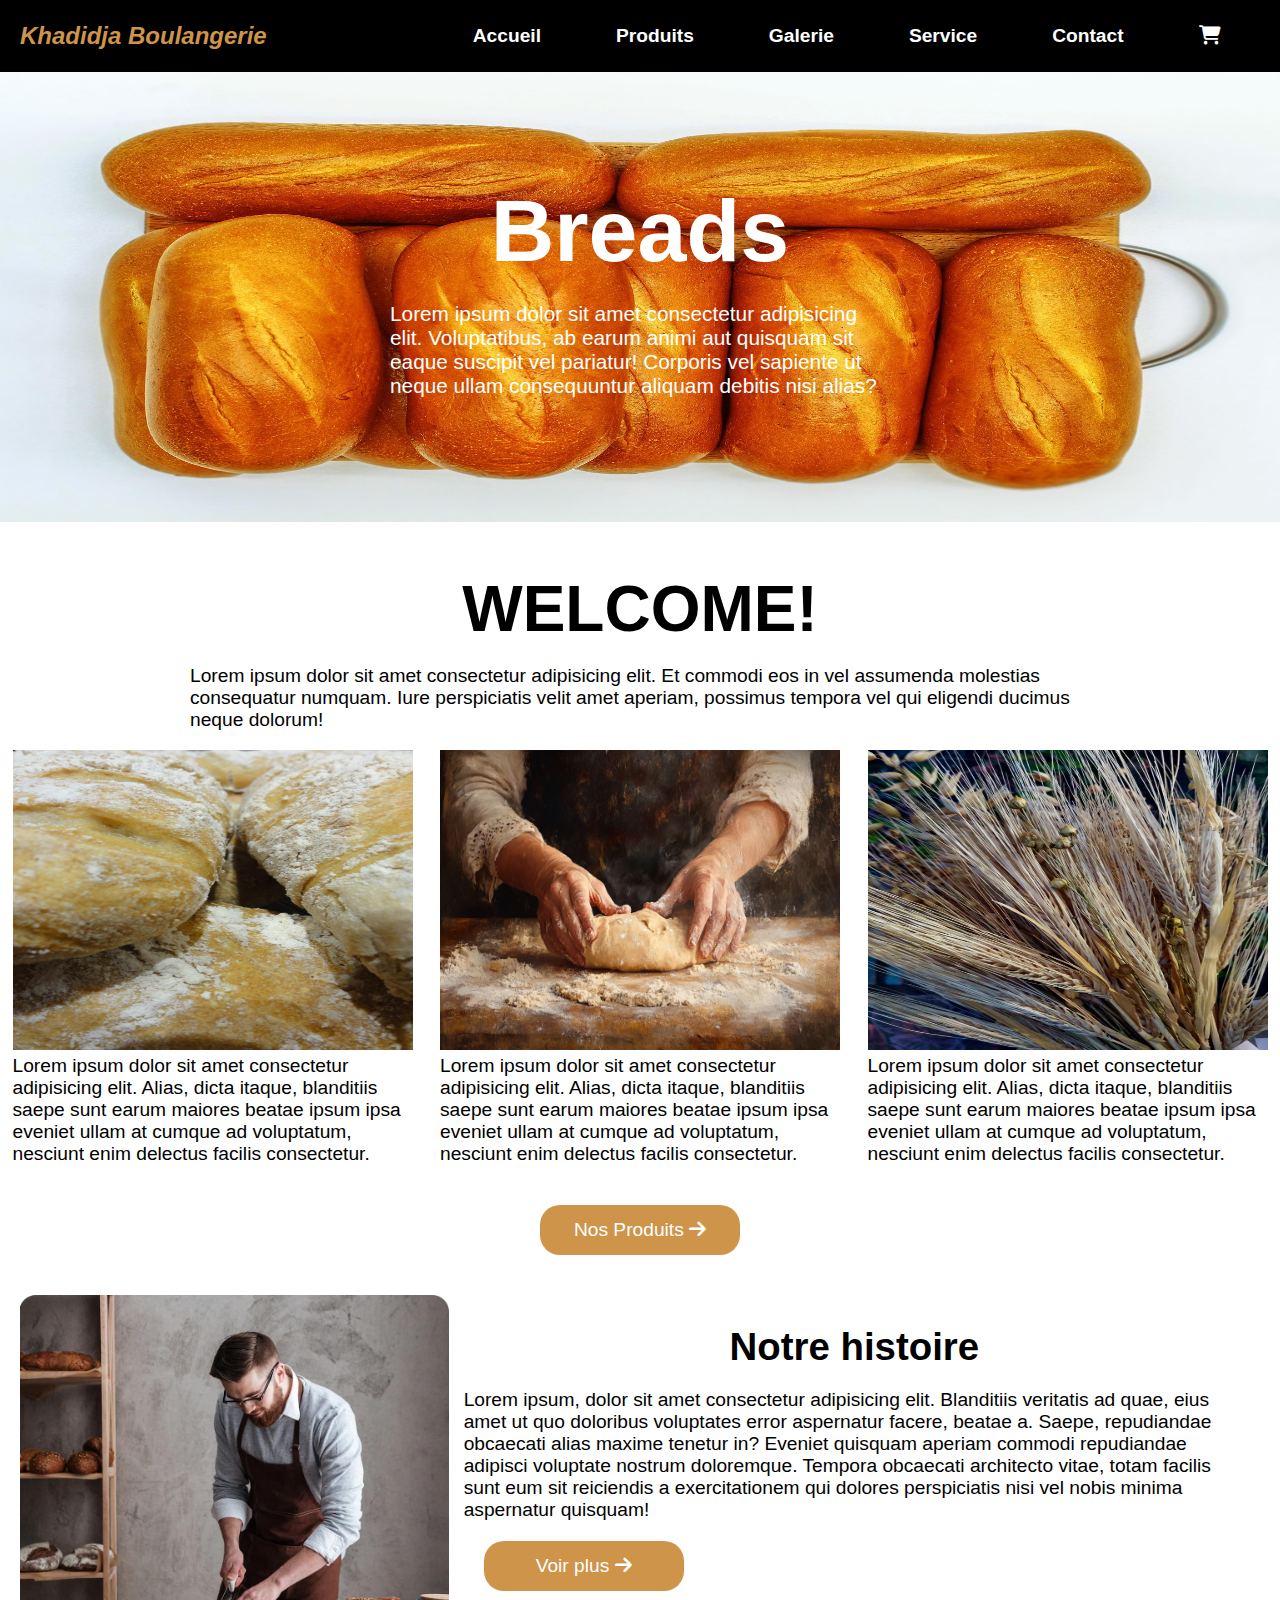
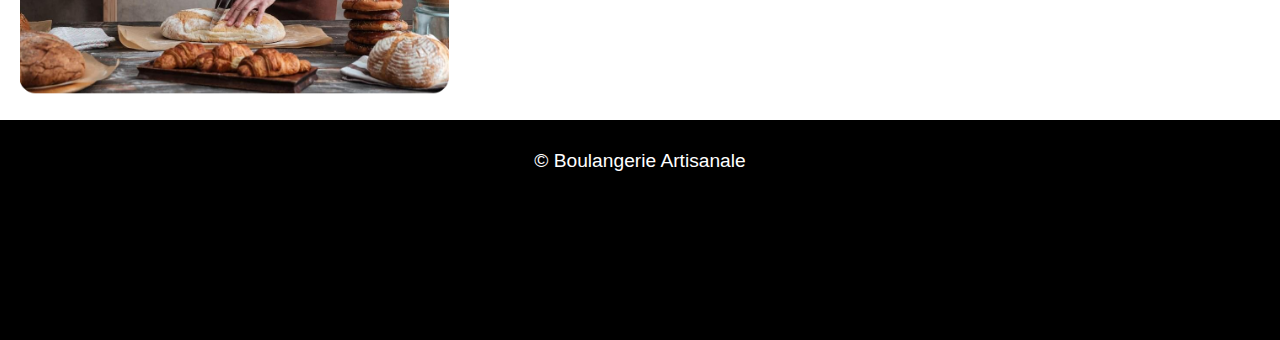
<file: index.html>
<!DOCTYPE html>
<html lang="en">
<head>
    <meta charset="UTF-8">
    <meta name="viewport" content="width=device-width, initial-scale=1.0">
    <title>Boulangerie</title>
    <link rel="stylesheet" href="https://cdnjs.cloudflare.com/ajax/libs/font-awesome/6.7.2/css/all.min.css" 
    integrity="sha512-Evv84Mr4kqVGRNSgIGL/F/aIDqQb7xQ2vcrdIwxfjThSH8CSR7PBEakCr51Ck+w+/U6swU2Im1vVX0SVk9ABhg==" 
    crossorigin="anonymous" referrerpolicy="no-referrer" />
    <link rel="stylesheet" href="assets/css/main.css">
</head>
<body>
   <header class="flex aic">
    <div class="logo flex-1">
        Khadidja Boulangerie
    </div>
    <nav class="flex-2 flex jcc">
        <ul class="ulisted flex gap-25">
            <li class="nav-item"><a href="/">Accueil</a></li>
            <li class="nav-item"><a href="product.html">Produits</a></li>
            <li class="nav-item"><a href="galerie.html">Galerie</a></li>
            <li class="nav-item"><a href="service.html">Service</a></li>
            <li class="nav-item"><a href="contact.html">Contact</a></li>
            <li class="nav-item"><a href="panier.html"><i class="fa-solid fa-cart-shopping"></i></a></li>
        </ul>
    </nav>
    <div id="collapse" class="none">
        <i class="fa-solid fa-bars"></i>
    </div>
    <div id="menu-mobile" class="none">
        <div class="menu-header">
            <h1>Boulangerie Artisanale</h1>
        </div>
        <div class="menu-content">
            <ul class="ulisted">
                <li class="nav-item"><a href="/">Accueil</a></li>
                <li class="nav-item"><a href="product.html">Produits</a></li>
                <li class="nav-item"><a href="galerie.html">Galerie</a></li>
                <li class="nav-item"><a href="service.html">Service</a></li>
                <li class="nav-item"><a href="contact.html">Contact</a></li>
                <li class="nav-item"><a href="panier.html"><i class="fa-solid fa-cart-shopping"></i></a></li>
            </ul>
        </div>
        <div class="menu-footer">
        </div>
    </div>
   </header>

   <section class="bakery-slides relative">
       <div class="slide-item absolute">
         <div class="slide-image">
            <img src="assets/media/image/slide/loaf-4685732_1920.jpg" alt="">
         </div>
         <div class="slide-details absolute">
             <div class="slide-title"><h1>Breads</h1></div>
             <p class="slide-description">
                Lorem ipsum dolor sit amet consectetur adipisicing elit. Voluptatibus, 
                ab earum animi aut quisquam sit eaque suscipit vel pariatur! Corporis
                 vel sapiente ut neque ullam consequuntur aliquam debitis nisi alias?
             </p>
         </div>
       </div>
       <div class="slide-item absolute">
         <div class="slide-image">
            <img src="assets/media/image/slide/baked-3824664_1280.jpg" alt="">
         </div>
         <div class="slide-details absolute">
             <div class="slide-title"><h1>Breads</h1></div>
             <p class="slide-description">
                Lorem ipsum dolor sit amet consectetur adipisicing elit. Voluptatibus, 
                ab earum animi aut quisquam sit eaque suscipit vel pariatur! Corporis
                 vel sapiente ut neque ullam consequuntur aliquam debitis nisi alias?
             </p>
         </div>
       </div>
       <div class="slide-item absolute">
         <div class="slide-image">
            <img src="assets/media/image/slide/bread-101636_1280.jpg" alt="">
         </div>
         <div class="slide-details absolute">
             <div class="slide-title"><h1>Breads</h1></div>
             <p class="slide-description">
                Lorem ipsum dolor sit amet consectetur adipisicing elit. Voluptatibus, 
                ab earum animi aut quisquam sit eaque suscipit vel pariatur! Corporis
                 vel sapiente ut neque ullam consequuntur aliquam debitis nisi alias?
             </p>
         </div>
       </div>
   </section>

   <section class="presentation">
       <div class="section-title iden">
           <div class="title flex jcc">
                 <h1>Welcome!</h1>
           </div>
           <div class="text">
             <p>Lorem ipsum dolor sit amet consectetur adipisicing elit. Et commodi eos in vel assumenda molestias consequatur numquam. Iure perspiciatis velit amet aperiam, possimus tempora vel qui eligendi ducimus neque dolorum!</p>
           </div>
       </div>
       <div class="illustration-items flex jcse wrap gap-15">
          <div class="illustration-item">
            <div class="image">
                <img src="assets/media/image/presentation/bread-460482_1280.jpg" alt="illustration">
            </div>
            <div class="image-details">
                Lorem ipsum dolor sit amet consectetur adipisicing elit. Alias, dicta itaque, blanditiis saepe sunt earum maiores beatae ipsum ipsa eveniet ullam at cumque ad voluptatum, nesciunt enim delectus facilis consectetur.
            </div>
          </div>
          <div class="illustration-item">
            <div class="image">
                <img src="assets/media/image/presentation/generated-9258754_1920.jpg" alt="illustration">
            </div>
            <div class="image-details">
                Lorem ipsum dolor sit amet consectetur adipisicing elit. Alias, dicta itaque, blanditiis saepe sunt earum maiores beatae ipsum ipsa eveniet ullam at cumque ad voluptatum, nesciunt enim delectus facilis consectetur.
            </div>
          </div>
          <div class="illustration-item">
            <div class="image">
                <img src="assets/media/image/presentation/rye-5183069_1280.jpg" alt="illustration">
            </div>
            <div class="image-details">
                Lorem ipsum dolor sit amet consectetur adipisicing elit. Alias, dicta itaque, blanditiis saepe sunt earum maiores beatae ipsum ipsa eveniet ullam at cumque ad voluptatum, nesciunt enim delectus facilis consectetur.
            </div>
          </div>
       </div>
       <div class="btn-our-product flex jcc">
         <a href="product.html">
            Nos Produits
            <i class="fa-solid fa-arrow-right"></i>
         </a>
       </div>
   </section>

   <section class="history flex">
       <div class="history-image">
          <img src="/assets/media/image/history/history.png" alt="">
       </div>
       <div class="content">
           <div class="history-title">
              <h1>Notre histoire</h1>
           </div>
           <div class="history-details">
              Lorem ipsum, dolor sit amet consectetur adipisicing elit. Blanditiis veritatis ad quae, eius amet ut quo doloribus voluptates error aspernatur facere, beatae a. Saepe, repudiandae obcaecati alias maxime tenetur in?
              Eveniet quisquam aperiam commodi repudiandae adipisci voluptate nostrum doloremque. Tempora obcaecati architecto vitae, totam facilis sunt eum sit reiciendis a exercitationem qui dolores perspiciatis nisi vel nobis minima aspernatur quisquam!
           </div>
           <div class="btn">
              <a href="">
                Voir plus <i class="fa-solid fa-arrow-right"></i>
            </a>
           </div>
       </div>
   </section>

   <footer>
    <p>&copy; Boulangerie Artisanale</p>
   </footer>





</body>
</html>
</file>
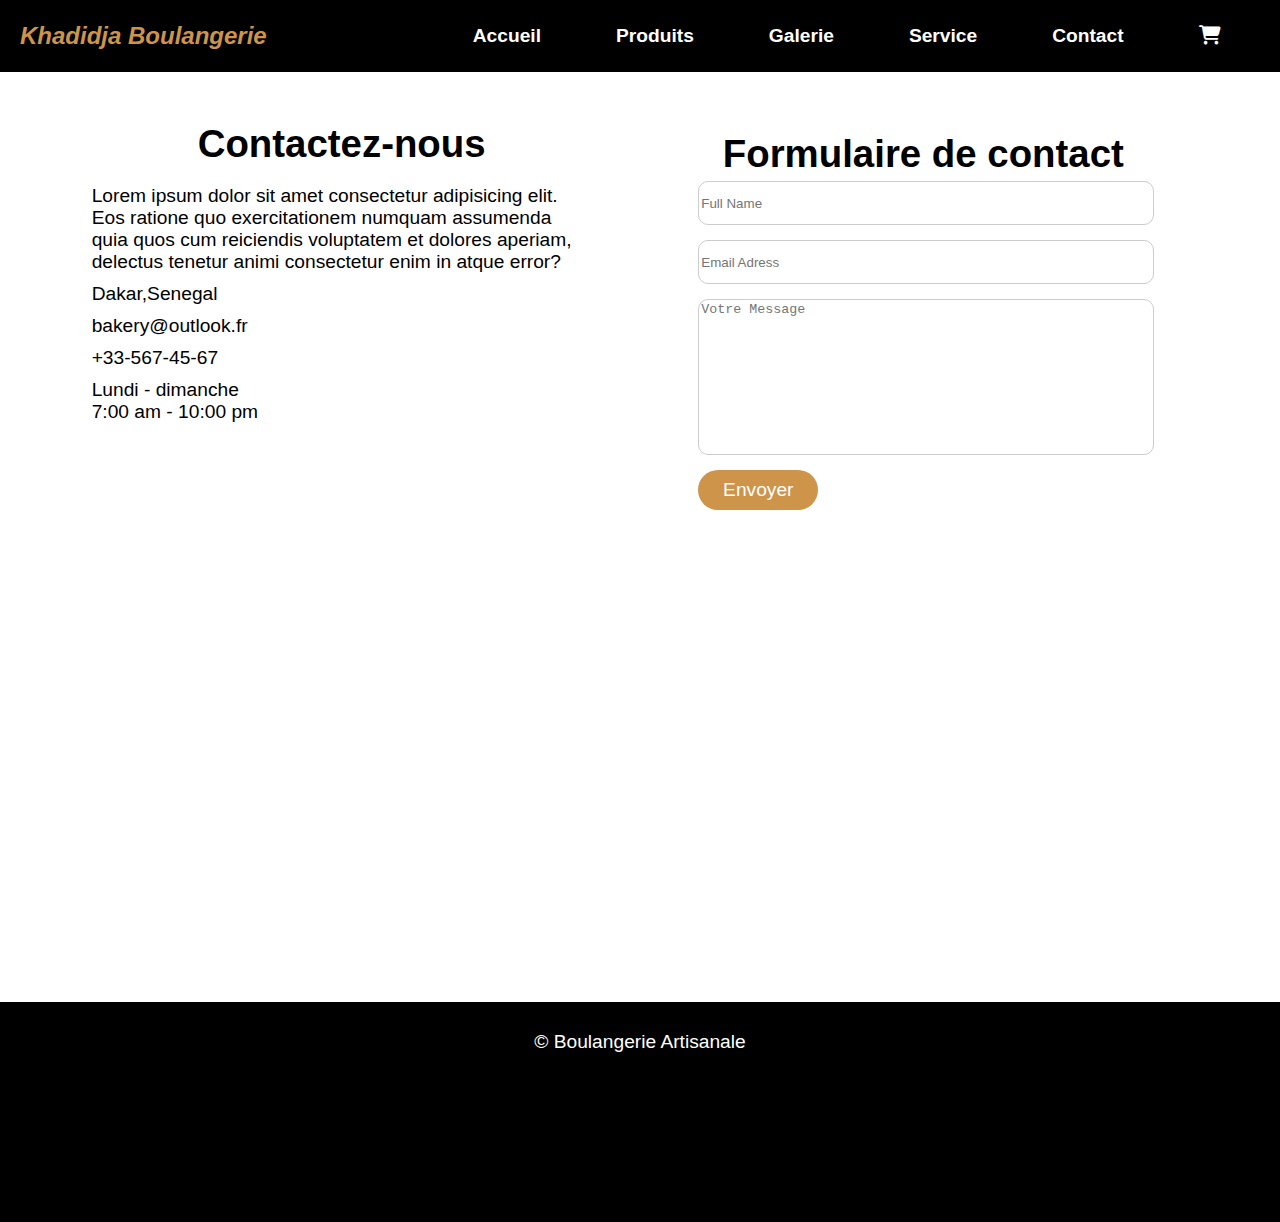
<file: contact.html>
<!DOCTYPE html>
<html lang="en">
<head>
    <meta charset="UTF-8">
    <meta name="viewport" content="width=device-width, initial-scale=1.0">
    <title>Boulangerie</title>
    <link rel="stylesheet" href="https://cdnjs.cloudflare.com/ajax/libs/font-awesome/6.7.2/css/all.min.css" 
    integrity="sha512-Evv84Mr4kqVGRNSgIGL/F/aIDqQb7xQ2vcrdIwxfjThSH8CSR7PBEakCr51Ck+w+/U6swU2Im1vVX0SVk9ABhg==" 
    crossorigin="anonymous" referrerpolicy="no-referrer" />
    <link rel="stylesheet" href="assets/css/main.css">
</head>
<body>
   <header class="flex aic">
    <div class="logo flex-1">
        Khadidja Boulangerie
    </div>
    <nav class="flex-2 flex jcc">
        <ul class="ulisted flex gap-25">
            <li class="nav-item"><a href="/">Accueil</a></li>
            <li class="nav-item"><a href="product.html">Produits</a></li>
            <li class="nav-item"><a href="galerie.html">Galerie</a></li>
            <li class="nav-item"><a href="service.html">Service</a></li>
            <li class="nav-item"><a href="contact.html">Contact</a></li>
            <li class="nav-item"><a href="panier.html"><i class="fa-solid fa-cart-shopping"></i></a></li>
        </ul>
    </nav>
    <div id="collapse" class="none">
        <i class="fa-solid fa-bars"></i>
    </div>
    <div id="menu-mobile" class="none">
        <div class="menu-header">
            <h1>Boulangerie Artisanale</h1>
        </div>
        <div class="menu-content">
            <ul class="ulisted">
                <li class="nav-item"><a href="/">Accueil</a></li>
                <li class="nav-item"><a href="product.html">Produits</a></li>
                <li class="nav-item"><a href="galerie.html">Galerie</a></li>
                <li class="nav-item"><a href="service.html">Service</a></li>
                <li class="nav-item"><a href="contact.html">Contact</a></li>
                <li class="nav-item"><a href="panier.html"><i class="fa-solid fa-cart-shopping"></i></a></li>
            </ul>
        </div>
        <div class="menu-footer">
        </div>
    </div>
   </header>


   <div class="container">
      <div class="row flex wrap jcse">
         <div class="col contact">
            <div class="title">
                <h1>Contactez-nous</h1>
            </div>
            <div class="description flex column aifs">
                <p class="details mb-10">Lorem ipsum dolor sit amet consectetur adipisicing elit. Eos ratione quo exercitationem numquam assumenda quia quos cum reiciendis voluptatem et dolores aperiam, delectus tenetur animi consectetur enim in atque error?</p>
                <div class="adress mb-10">Dakar,Senegal</div>
                <div class="email mb-10"><a href="mailto:bakery@outlook.fr">bakery@outlook.fr</a></div>
                <div class="tel mb-10"><a href="tel:+335674567">+33-567-45-67</a></div>
                <div class="open">
                    <span class="day mb-5">Lundi - dimanche</span><br>
                    <span class="hours mb-5">7:00 am - 10:00 pm </span>
                </div>
            </div>
         </div>
         <div class="col flex">
                    <form action="">
                        <h1 class="mb-5">Formulaire de contact</h1>
                        <div class="form-row">
                            <input type="text" name="full_name" placeholder="Full Name">
                        </div>
                        <div class="form-row">
                            <input type="email" name="email" placeholder="Email Adress">
                        </div>
                        <div class="form-row">
                            <textarea name="message" id="message" cols="30" rows="10"
                             placeholder="Votre Message"></textarea>
                        </div>
                        <div class="form-row">
                            <button type="submit" class="btn-submit flex jcc aic">Envoyer</button>
                        </div>
                    </form>
         </div>
      </div>
   </div>



   <footer>
    <p>&copy; Boulangerie Artisanale</p>
   </footer>





</body>
</html>
</file>
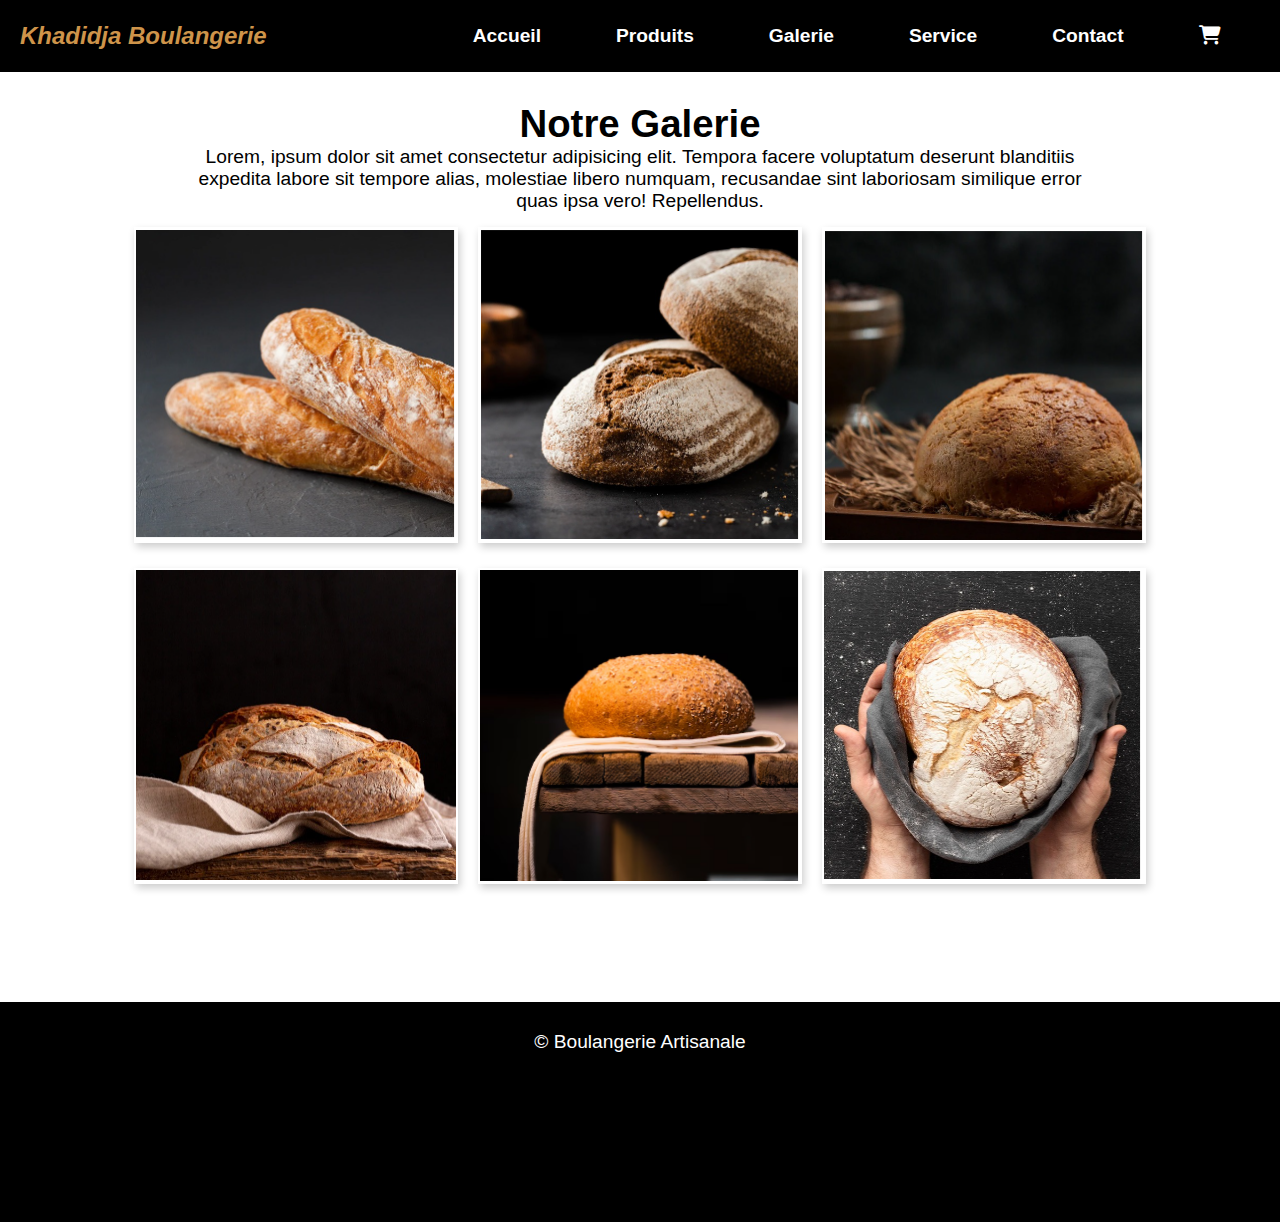
<file: galerie.html>
<!DOCTYPE html>
<html lang="en">
<head>
    <meta charset="UTF-8">
    <meta name="viewport" content="width=device-width, initial-scale=1.0">
    <title>Boulangerie</title>
    <link rel="stylesheet" href="https://cdnjs.cloudflare.com/ajax/libs/font-awesome/6.7.2/css/all.min.css" 
    integrity="sha512-Evv84Mr4kqVGRNSgIGL/F/aIDqQb7xQ2vcrdIwxfjThSH8CSR7PBEakCr51Ck+w+/U6swU2Im1vVX0SVk9ABhg==" 
    crossorigin="anonymous" referrerpolicy="no-referrer" />
    <link rel="stylesheet" href="assets/css/main.css">
</head>
<body>
   <header class="flex aic">
    <div class="logo flex-1">
        Khadidja Boulangerie
    </div>
    <nav class="flex-2 flex jcc">
        <ul class="ulisted flex gap-25">
            <li class="nav-item"><a href="/">Accueil</a></li>
            <li class="nav-item"><a href="product.html">Produits</a></li>
            <li class="nav-item"><a href="galerie.html">Galerie</a></li>
            <li class="nav-item"><a href="service.html">Service</a></li>
            <li class="nav-item"><a href="contact.html">Contact</a></li>
            <li class="nav-item"><a href="panier.html"><i class="fa-solid fa-cart-shopping"></i></a></li>
        </ul>
    </nav>
    <div id="collapse" class="none">
        <i class="fa-solid fa-bars"></i>
    </div>
    <div id="menu-mobile" class="none">
        <div class="menu-header">
            <h1>Boulangerie Artisanale</h1>
        </div>
        <div class="menu-content">
            <ul class="ulisted">
                <li class="nav-item"><a href="/">Accueil</a></li>
                <li class="nav-item"><a href="product.html">Produits</a></li>
                <li class="nav-item"><a href="galerie.html">Galerie</a></li>
                <li class="nav-item"><a href="service.html">Service</a></li>
                <li class="nav-item"><a href="contact.html">Contact</a></li>
                <li class="nav-item"><a href="panier.html"><i class="fa-solid fa-cart-shopping"></i></a></li>
            </ul>
        </div>
        <div class="menu-footer">
        </div>
    </div>
   </header>


   <div class="container" id="galerie">
     <h1>Notre Galerie</h1>
     <p class="iden">Lorem, ipsum dolor sit amet consectetur adipisicing elit. Tempora facere voluptatum deserunt blanditiis expedita labore sit tempore alias, molestiae libero numquam, recusandae sint laboriosam similique error quas ipsa vero! Repellendus.</p>
     
     <div class="galerie-items flex jcc gap-20 wrap">
        <div class="galerie-item">
            <img src="/assets/media/image/galerie/baguette.png" alt="">
            <div class="description">
                <a href=""><a href="">details</a></a>
            </div>
        </div>
        <div class="galerie-item">
            <img src="/assets/media/image/galerie/cereale.png" alt="">
            <div class="description">
                <a href=""><a href="">details</a></a>
            </div>
        </div>
        <div class="galerie-item">
            <img src="/assets/media/image/galerie/levain.png" alt="">
            <div class="description">
                <a href=""><a href="">details</a></a>
            </div>
        </div>
        <div class="galerie-item">
            <img src="/assets/media/image/galerie/pain_ferme.png" alt="">
            <div class="description">
                <a href=""><a href="">details</a></a>
            </div>
        </div>
        <div class="galerie-item">
            <img src="/assets/media/image/galerie/pain_fromage.png" alt="">
            <div class="description">
                <a href=""><a href="">details</a></a>
            </div>
        </div>
        <div class="galerie-item">
            <img src="/assets/media/image/galerie/pain_lait.png" alt="">
            <div class="description">
                <a href=""><a href="">details</a></a>
            </div>
        </div>
     </div>

    </div>



   <footer>
    <p>&copy; Boulangerie Artisanale</p>
   </footer>





</body>
</html>
</file>
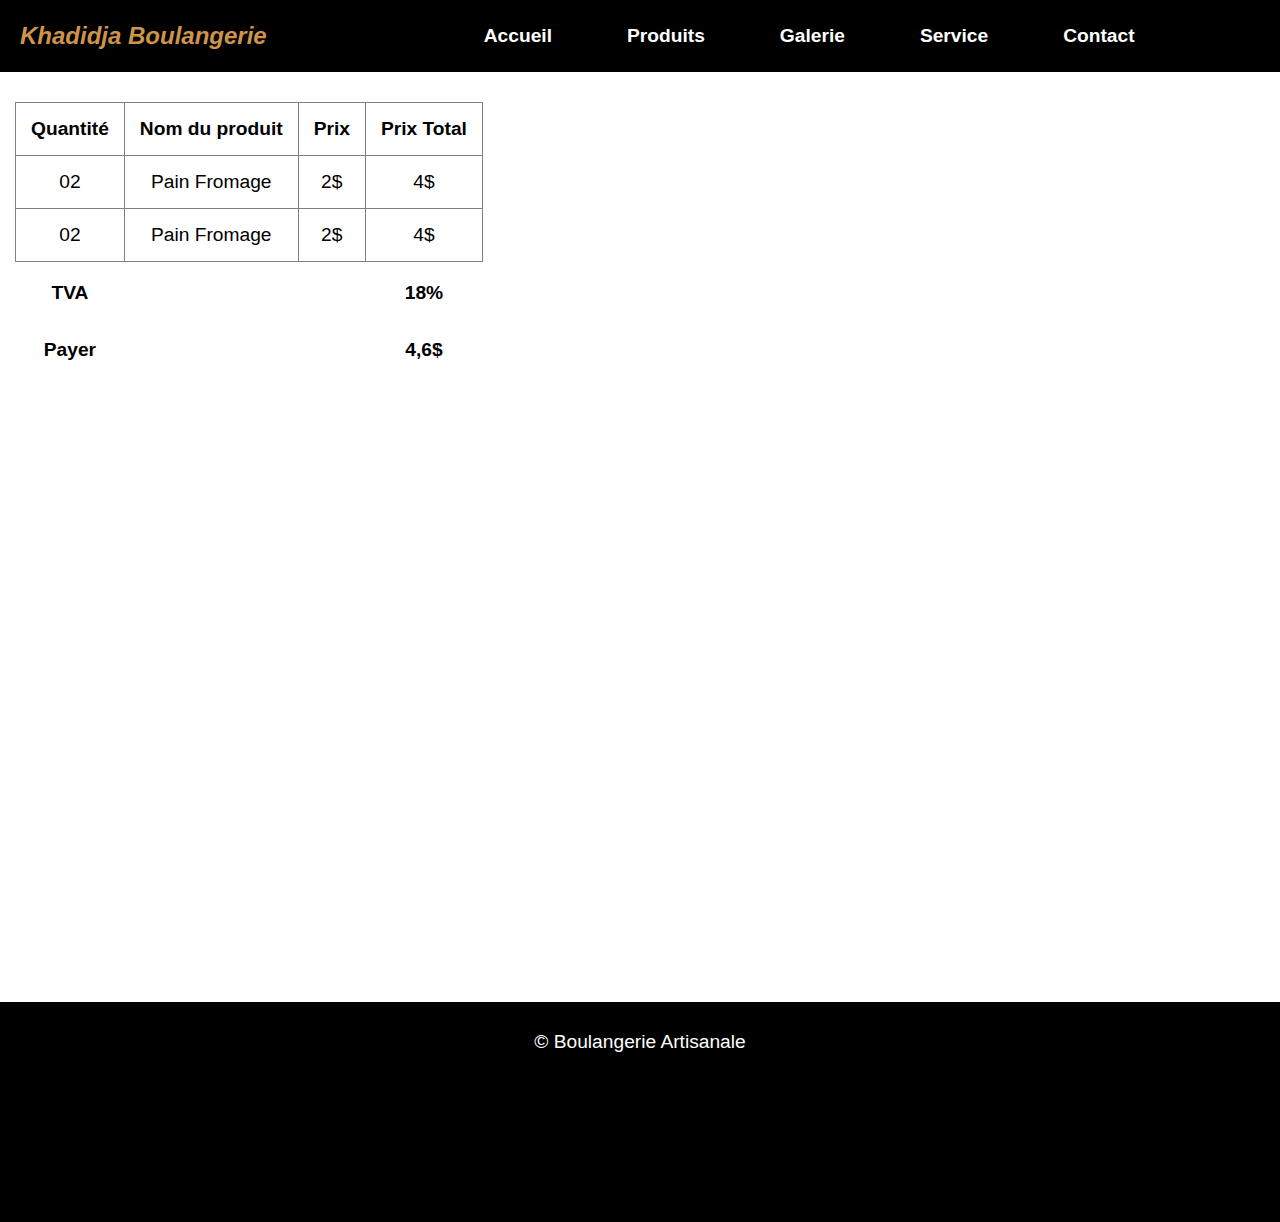
<file: panier.html>
<!DOCTYPE html>
<html lang="en">
<head>
    <meta charset="UTF-8">
    <meta name="viewport" content="width=device-width, initial-scale=1.0">
    <title>Panier</title>
    <link rel="stylesheet" href="assets/css/main.css">
</head>
<body>
    <header class="flex aic">
        <div class="logo flex-1">
            Khadidja Boulangerie
        </div>
        <nav class="flex-2 flex jcc">
            <ul class="ulisted flex gap-25">
                <li class="nav-item"><a href="index.html">Accueil</a></li>
                <li class="nav-item"><a href="product.html">Produits</a></li>
                <li class="nav-item"><a href="galerie.html">Galerie</a></li>
                <li class="nav-item"><a href="service.html">Service</a></li>
                <li class="nav-item"><a href="contact.html">Contact</a></li>
                <li class="nav-item"><a href="/"><i class="fa-solid fa-cart-shopping"></i></a></li>
            </ul>
        </nav>
        <div id="collapse" class="none">
            <i class="fa-solid fa-bars"></i>
        </div>
        <div id="menu-mobile" class="none">
            <div class="menu-header">
                <h1>Boulangerie Artisanale</h1>
            </div>
            <div class="menu-content">
                <ul class="ulisted">
                    <li class="nav-item"><a href="/">Accueil</a></li>
                    <li class="nav-item"><a href="product.html">Produits</a></li>
                    <li class="nav-item"><a href="galerie.html">Galerie</a></li>
                    <li class="nav-item"><a href="service.html">Service</a></li>
                    <li class="nav-item"><a href="contact.html">Contact</a></li>
                    <li class="nav-item"><a href="panier.html"><i class="fa-solid fa-cart-shopping"></i></a></li>
                </ul>
            </div>
            <div class="menu-footer">
            </div>
        </div>
    </header>


   <div class="container">
      <table>
        <thead>
            <tr>
                <th>Quantité</th>
                <th>Nom du produit</th>
                <th>Prix</th>
                <th>Prix Total</th>
            </tr>
        </thead>
        <tbody>
            <tr>
                <td>02</td>
                <td>Pain Fromage</td>
                <td>2$</td>
                <td>4$</td>
            </tr>
            <tr>
                <td>02</td>
                <td>Pain Fromage</td>
                <td>2$</td>
                <td>4$</td>
            </tr>
        </tbody>
        <tfoot>
            <tr>
                <th>TVA</th>
                <td></td>
                <td></td>
                <th>18%</th>
            </tr>
            <tr>
                <th>Payer</th>
                <td></td>
                <td></td>
                <th>4,6$</th>
            </tr>
        </tfoot>
      </table>
   </div>




    <footer>
        <p>&copy; Boulangerie Artisanale</p>
    </footer>
</body>
</html>
</file>
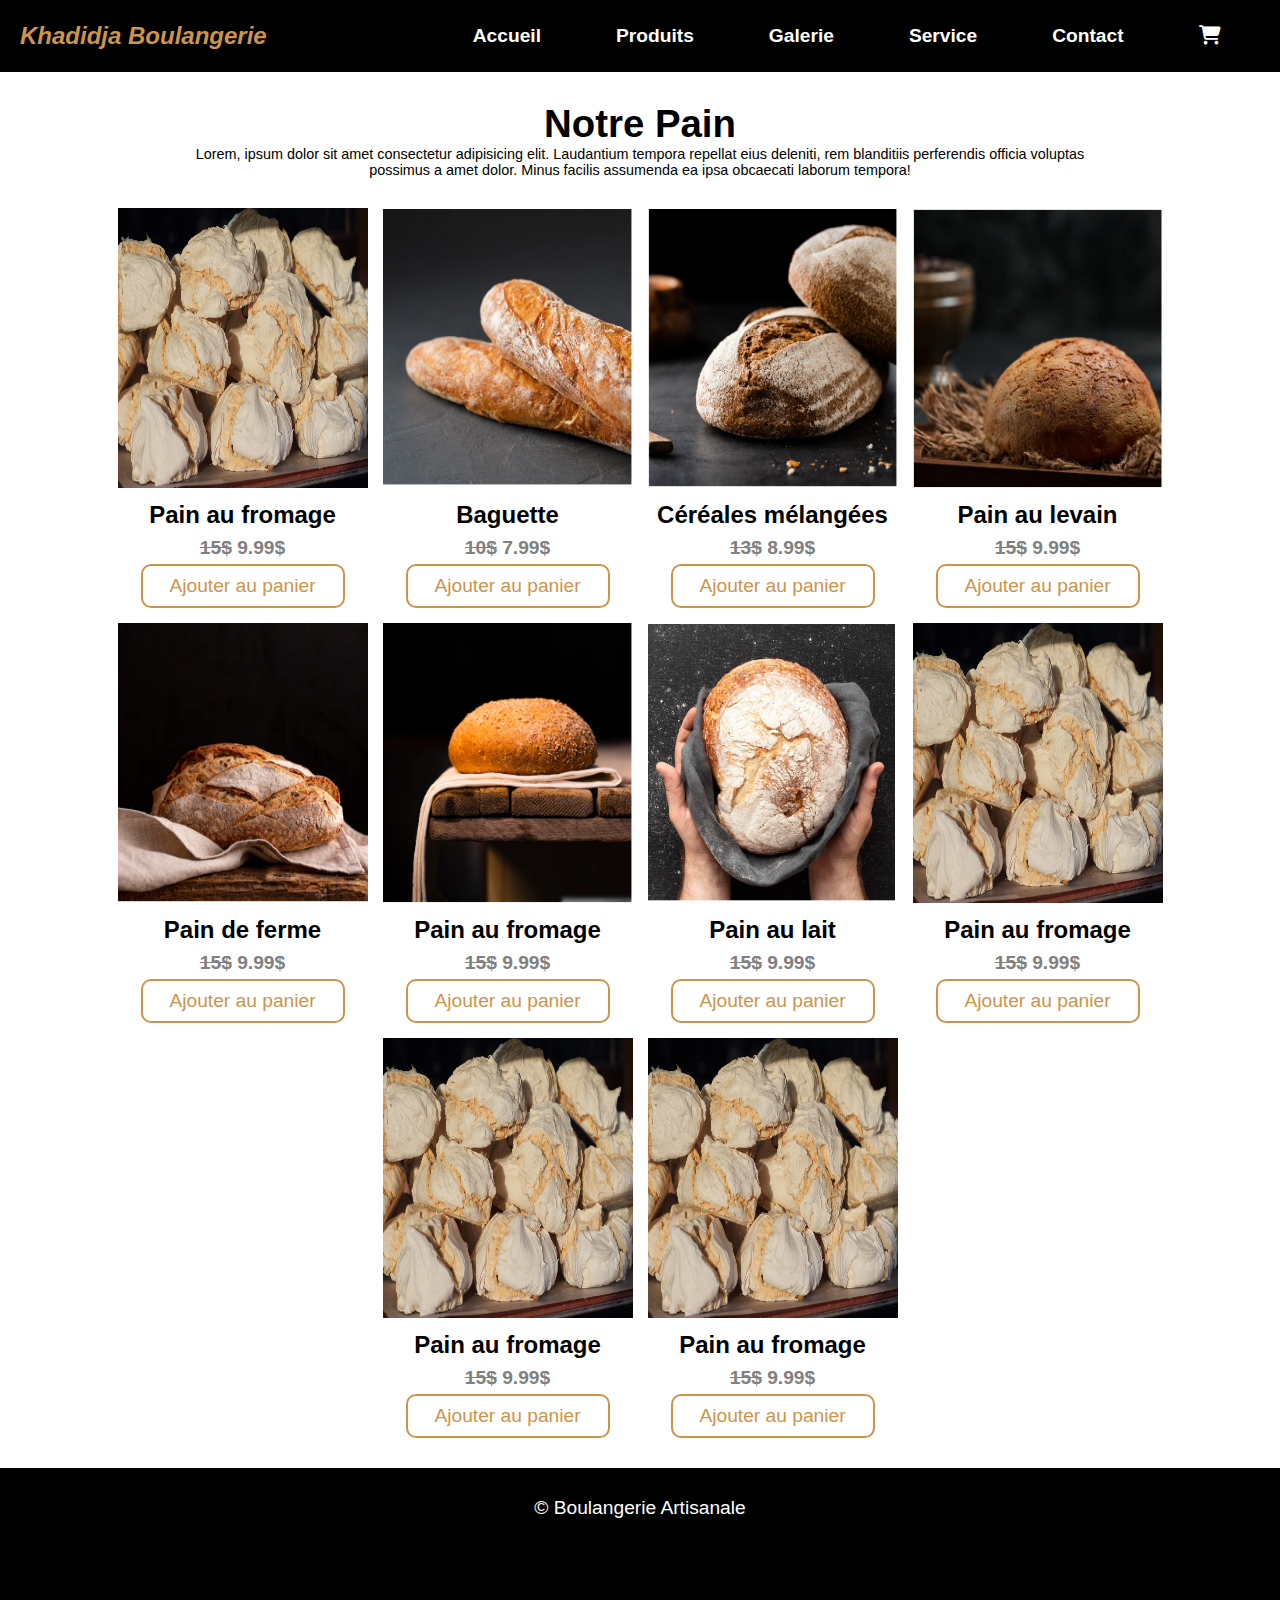
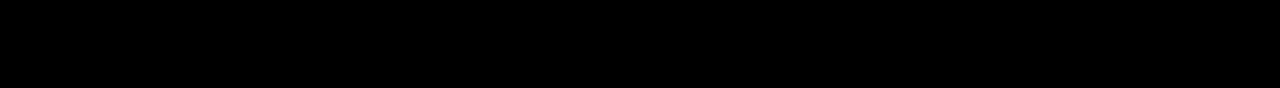
<file: product.html>
<!DOCTYPE html>
<html lang="en">
<head>
    <meta charset="UTF-8">
    <meta name="viewport" content="width=device-width, initial-scale=1.0">
    <title>Boulangerie</title>
    <link rel="stylesheet" href="https://cdnjs.cloudflare.com/ajax/libs/font-awesome/6.7.2/css/all.min.css" 
    integrity="sha512-Evv84Mr4kqVGRNSgIGL/F/aIDqQb7xQ2vcrdIwxfjThSH8CSR7PBEakCr51Ck+w+/U6swU2Im1vVX0SVk9ABhg==" 
    crossorigin="anonymous" referrerpolicy="no-referrer" />
    <link rel="stylesheet" href="assets/css/main.css">
</head>
<body>
   <header class="flex aic">
    <div class="logo flex-1">
        Khadidja Boulangerie
    </div>
    <nav class="flex-2 flex jcc">
        <ul class="ulisted flex gap-25">
            <li class="nav-item"><a href="/">Accueil</a></li>
            <li class="nav-item"><a href="product.html">Produits</a></li>
            <li class="nav-item"><a href="galerie.html">Galerie</a></li>
            <li class="nav-item"><a href="service.html">Service</a></li>
            <li class="nav-item"><a href="contact.html">Contact</a></li>
            <li class="nav-item"><a href="panier.html"><i class="fa-solid fa-cart-shopping"></i></a></li>
        </ul>
    </nav>
    <div id="collapse" class="none">
      <i class="fa-solid fa-bars"></i>
  </div>
  <div id="menu-mobile" class="none">
      <div class="menu-header">
          <h1>Boulangerie Artisanale</h1>
      </div>
      <div class="menu-content">
          <ul class="ulisted">
              <li class="nav-item"><a href="/">Accueil</a></li>
              <li class="nav-item"><a href="product.html">Produits</a></li>
              <li class="nav-item"><a href="galerie.html">Galerie</a></li>
              <li class="nav-item"><a href="service.html">Service</a></li>
              <li class="nav-item"><a href="contact.html">Contact</a></li>
              <li class="nav-item"><a href="panier.html"><i class="fa-solid fa-cart-shopping"></i></a></li>
          </ul>
      </div>
      <div class="menu-footer">
      </div>
  </div>
   </header>


   <div class="container" id="product">
       
       <div class="title">
          <h1>Notre Pain</h1>
       </div>
       <div class="description iden">
          Lorem, ipsum dolor sit amet consectetur adipisicing elit. Laudantium tempora repellat eius deleniti, rem blanditiis perferendis officia voluptas possimus a amet dolor. Minus facilis assumenda ea ipsa obcaecati laborum tempora!    
       </div>
       <div class="product-items flex jcc wrap gap-15">
           <div class="product-item">
             <div class="product-image">
                <img src="assets/media/image/slide/baked-3824664_1280.jpg" alt="">
             </div>
             <div class="product-name">Pain au fromage</div>
             <div class="product-price">
                <span class="price"><del>15$</del></span>
                <span class="sold-price">9.99$</span>
             </div>
             <div class="btn-description">
                <a href="">Ajouter au panier</a>
             </div>
           </div>
           <div class="product-item">
             <div class="product-image">
                <img src="assets/media/image/galerie/baguette.png" alt="">
             </div>
             <div class="product-name">Baguette</div>
             <div class="product-price">
                <span class="price"><del>10$</del></span>
                <span class="sold-price">7.99$</span>
             </div>
             <div class="btn-description">
                <a href="">Ajouter au panier</a>
             </div>
           </div>
           <div class="product-item">
             <div class="product-image">
                <img src="assets/media/image/galerie/cereale.png" alt="">
             </div>
             <div class="product-name">Céréales mélangées</div>
             <div class="product-price">
                <span class="price"><del>13$</del></span>
                <span class="sold-price">8.99$</span>
             </div>
             <div class="btn-description">
                <a href="">Ajouter au panier</a>
             </div>
           </div>
           <div class="product-item">
             <div class="product-image">
                <img src="assets/media/image/galerie/levain.png" alt="">
             </div>
             <div class="product-name">Pain au levain</div>
             <div class="product-price">
                <span class="price"><del>15$</del></span>
                <span class="sold-price">9.99$</span>
             </div>
             <div class="btn-description">
                <a href="">Ajouter au panier</a>
             </div>
           </div>
           <div class="product-item">
             <div class="product-image">
                <img src="assets/media/image/galerie/pain_ferme.png" alt="">
             </div>
             <div class="product-name">Pain de ferme</div>
             <div class="product-price">
                <span class="price"><del>15$</del></span>
                <span class="sold-price">9.99$</span>
             </div>
             <div class="btn-description">
                <a href="">Ajouter au panier</a>
             </div>
           </div>
           <div class="product-item">
             <div class="product-image">
                <img src="assets/media/image/galerie/pain_fromage.png" alt="">
             </div>
             <div class="product-name">Pain au fromage</div>
             <div class="product-price">
                <span class="price"><del>15$</del></span>
                <span class="sold-price">9.99$</span>
             </div>
             <div class="btn-description">
                <a href="">Ajouter au panier</a>
             </div>
           </div>
           <div class="product-item">
             <div class="product-image">
                <img src="assets/media/image/galerie/pain_lait.png" alt="">
             </div>
             <div class="product-name">Pain au lait</div>
             <div class="product-price">
                <span class="price"><del>15$</del></span>
                <span class="sold-price">9.99$</span>
             </div>
             <div class="btn-description">
                <a href="">Ajouter au panier</a>
             </div>
           </div>
           <div class="product-item">
             <div class="product-image">
                <img src="assets/media/image/slide/baked-3824664_1280.jpg" alt="">
             </div>
             <div class="product-name">Pain au fromage</div>
             <div class="product-price">
                <span class="price"><del>15$</del></span>
                <span class="sold-price">9.99$</span>
             </div>
             <div class="btn-description">
                <a href="">Ajouter au panier</a>
             </div>
           </div>
           <div class="product-item">
             <div class="product-image">
                <img src="assets/media/image/slide/baked-3824664_1280.jpg" alt="">
             </div>
             <div class="product-name">Pain au fromage</div>
             <div class="product-price">
                <span class="price"><del>15$</del></span>
                <span class="sold-price">9.99$</span>
             </div>
             <div class="btn-description">
                <a href="">Ajouter au panier</a>
             </div>
           </div>
           <div class="product-item">
             <div class="product-image">
                <img src="assets/media/image/slide/baked-3824664_1280.jpg" alt="">
             </div>
             <div class="product-name">Pain au fromage</div>
             <div class="product-price">
                <span class="price"><del>15$</del></span>
                <span class="sold-price">9.99$</span>
             </div>
             <div class="btn-description">
                <a href="">Ajouter au panier</a>
             </div>
           </div>
       </div>
   </div>




   <footer>
    <p>&copy; Boulangerie Artisanale</p>
   </footer>





</body>
</html>
</file>
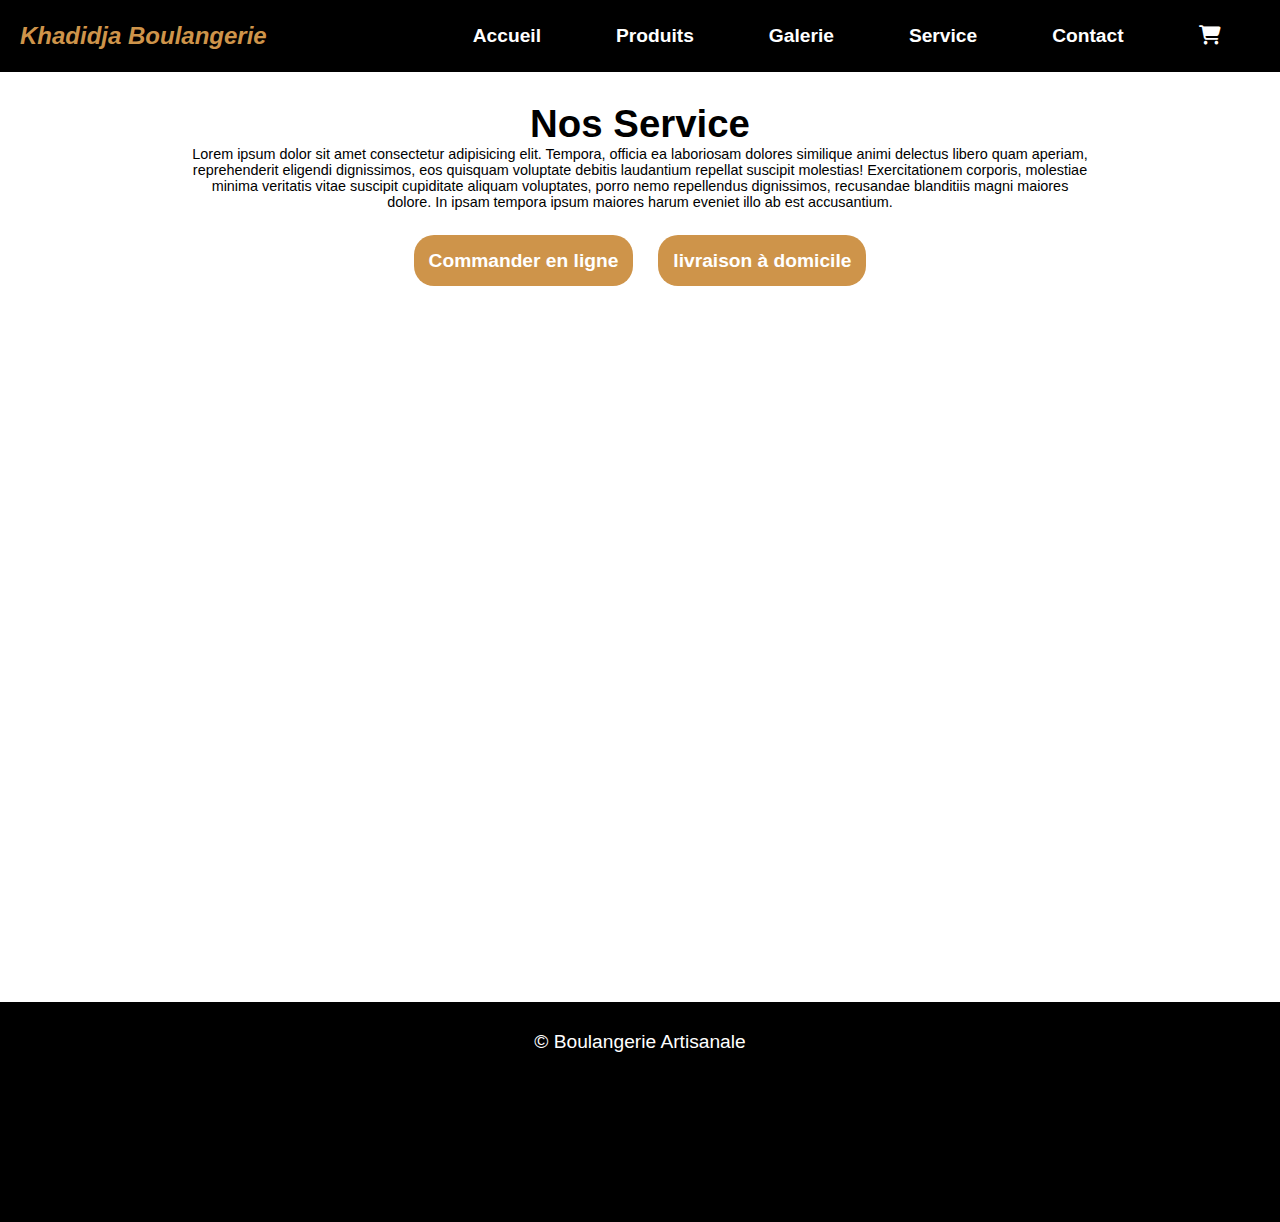
<file: service.html>
<!DOCTYPE html>
<html lang="en">
<head>
    <meta charset="UTF-8">
    <meta name="viewport" content="width=device-width, initial-scale=1.0">
    <title>Boulangerie</title>
    <link rel="stylesheet" href="https://cdnjs.cloudflare.com/ajax/libs/font-awesome/6.7.2/css/all.min.css" 
    integrity="sha512-Evv84Mr4kqVGRNSgIGL/F/aIDqQb7xQ2vcrdIwxfjThSH8CSR7PBEakCr51Ck+w+/U6swU2Im1vVX0SVk9ABhg==" 
    crossorigin="anonymous" referrerpolicy="no-referrer" />
    <link rel="stylesheet" href="assets/css/main.css">
</head>
<body>
   <header class="flex aic">
    <div class="logo flex-1">
        Khadidja Boulangerie
    </div>
    <nav class="flex-2 flex jcc">
        <ul class="ulisted flex gap-25">
            <li class="nav-item"><a href="/">Accueil</a></li>
            <li class="nav-item"><a href="product.html">Produits</a></li>
            <li class="nav-item"><a href="galerie.html">Galerie</a></li>
            <li class="nav-item"><a href="service.html">Service</a></li>
            <li class="nav-item"><a href="contact.html">Contact</a></li>
            <li class="nav-item"><a href="panier.html"><i class="fa-solid fa-cart-shopping"></i></a></li>
        </ul>
    </nav>
    <div id="collapse" class="none">
        <i class="fa-solid fa-bars"></i>
    </div>
    <div id="menu-mobile" class="none">
        <div class="menu-header">
            <h1>Boulangerie Artisanale</h1>
        </div>
        <div class="menu-content">
            <ul class="ulisted">
                <li class="nav-item"><a href="/">Accueil</a></li>
                <li class="nav-item"><a href="product.html">Produits</a></li>
                <li class="nav-item"><a href="galerie.html">Galerie</a></li>
                <li class="nav-item"><a href="service.html">Service</a></li>
                <li class="nav-item"><a href="contact.html">Contact</a></li>
                <li class="nav-item"><a href="panier.html"><i class="fa-solid fa-cart-shopping"></i></a></li>
            </ul>
        </div>
        <div class="menu-footer">
        </div>
    </div>
   </header>

   <div class="container">
     <h1>Nos Service </h1>
     <div class="description iden">
        Lorem ipsum dolor sit amet consectetur adipisicing elit. Tempora, officia ea laboriosam dolores similique animi delectus libero quam aperiam, reprehenderit eligendi dignissimos, eos quisquam voluptate debitis laudantium repellat suscipit molestias!
        Exercitationem corporis, molestiae minima veritatis vitae suscipit cupiditate aliquam voluptates, porro nemo repellendus dignissimos, recusandae blanditiis magni maiores dolore. In ipsam tempora ipsum maiores harum eveniet illo ab est accusantium.
     </div>
     <div class="action-items flex jcc gap-25 wrap">
        <div class="action-item">
            <a href="">Commander en ligne</a>
        </div>
        <div class="action-item">
            <a href="">livraison à domicile</a>
        </div>
     </div>
   </div>




   <footer>
    <p>&copy; Boulangerie Artisanale</p>
   </footer>





</body>
</html>
</file>
<file: assets/css/main.css>
@import url("utile/utile.css");
@import url("utile/root.css");
@import url("style.css");
@import url("componnents/index.css");
@import url("componnents/product.css");
@import url("componnents/contact.css");
@import url("componnents/galerie.css");
@import url("componnents/service.css");
@import url("componnents/panier.css");
</file>
